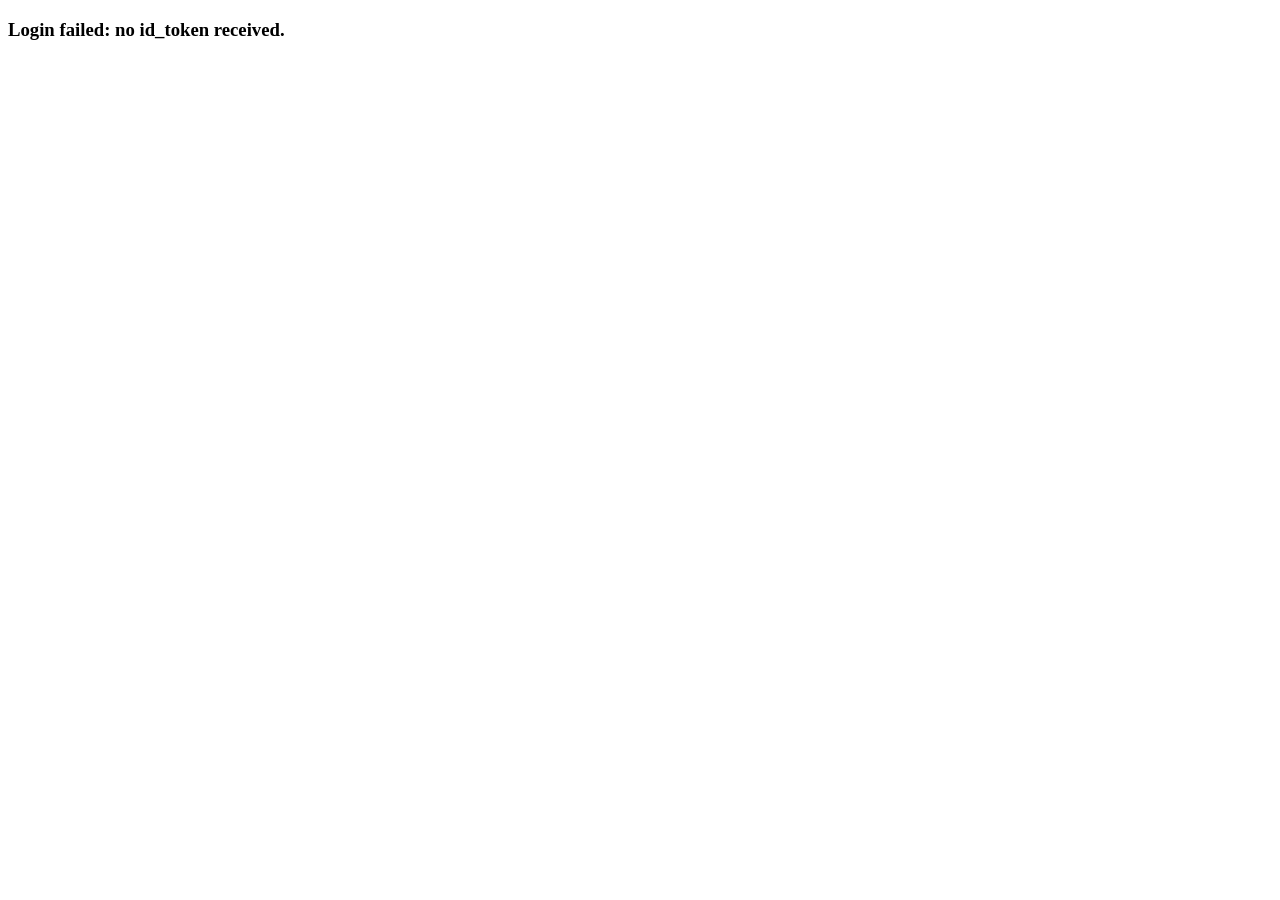
<file: callback.html>
<!DOCTYPE html>
<html lang="en">
<head>
  <meta charset="UTF-8" />
  <meta name="viewport" content="width=device-width, initial-scale=1.0"/>
  <title>Login Callback</title>
</head>
<body>
  <h3>Signing you in...</h3>
  <script src="js/callback.js"></script>
</body>
</html>
</file>
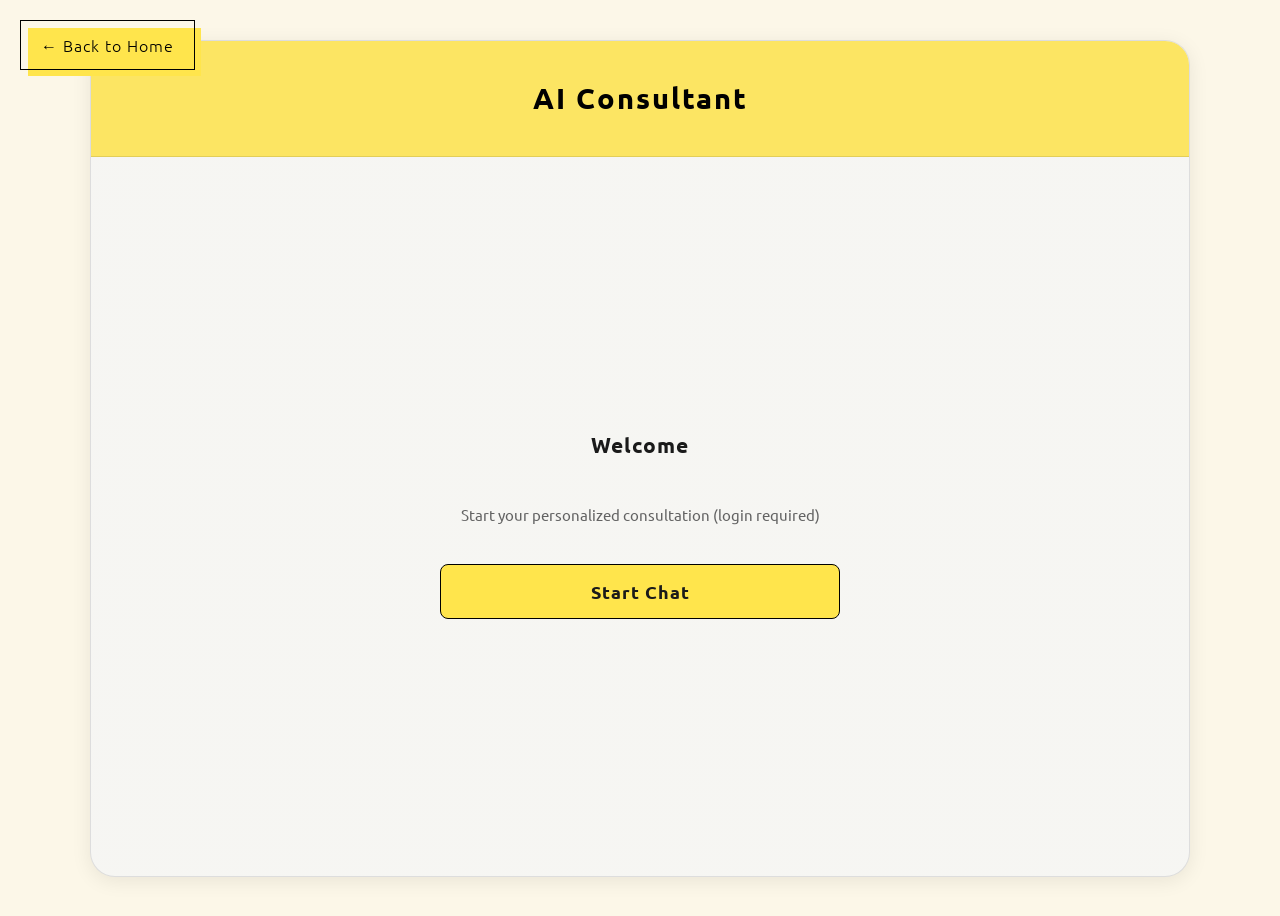
<file: consult.html>
<!DOCTYPE html>
<html lang="en">
<head>
  <meta charset="UTF-8">
  <meta name="viewport" content="width=device-width, initial-scale=1.0">
  <title>Consult AI</title>
  <link rel="stylesheet" href="css/consult.css">
  <link rel="preconnect" href="https://fonts.gstatic.com" crossorigin>
  <link href="https://fonts.googleapis.com/css2?family=Geo:ital@0;1&family=Ubuntu:ital,wght@0,300;0,400;0,500;0,700;1,300;1,400;1,500;1,700&display=swap" rel="stylesheet">
</head>
<body>
  <div class="back-button-container">
    <button class="back-button" onclick="location.href='index.html'">← Back to Home</button>
  </div>

  <div class="container">
    <div class="glitch-overlay"></div>

    <div class="chat-header">
      <div class="chat-title">
        <h1>AI Consultant</h1>
      </div>
    </div>

    <div class="start-section" id="startSection">
      <div class="start-box">
        <h2 class="start-title">Welcome</h2>
        <p class="start-subtitle">Start your personalized consultation (login required)</p>
        <button class="start-btn" id="startBtn">Start Chat</button>
      </div>
    </div>

    <div class="chat-section" id="chatSection" style="display: none;">
      <div class="chat-body" id="chatBox">
        <div class="typing-indicator" id="typingIndicator">
          <span class="typing-text">Thinking</span>
          <div class="typing-dots">
            <div class="typing-dot"></div>
            <div class="typing-dot"></div>
            <div class="typing-dot"></div>
          </div>
        </div>
      </div>

      <div class="chat-footer">
        <div class="message-form">
          <input type="text" class="message-input" id="userInput" placeholder="Type your question...">
          <button class="send-btn" id="sendBtn">➤</button>
        </div>
      </div>
    </div>
  </div>
  <script src="js/config.js"></script>
  <script src="js/consult.js"></script>
</body>
</html>
</file>
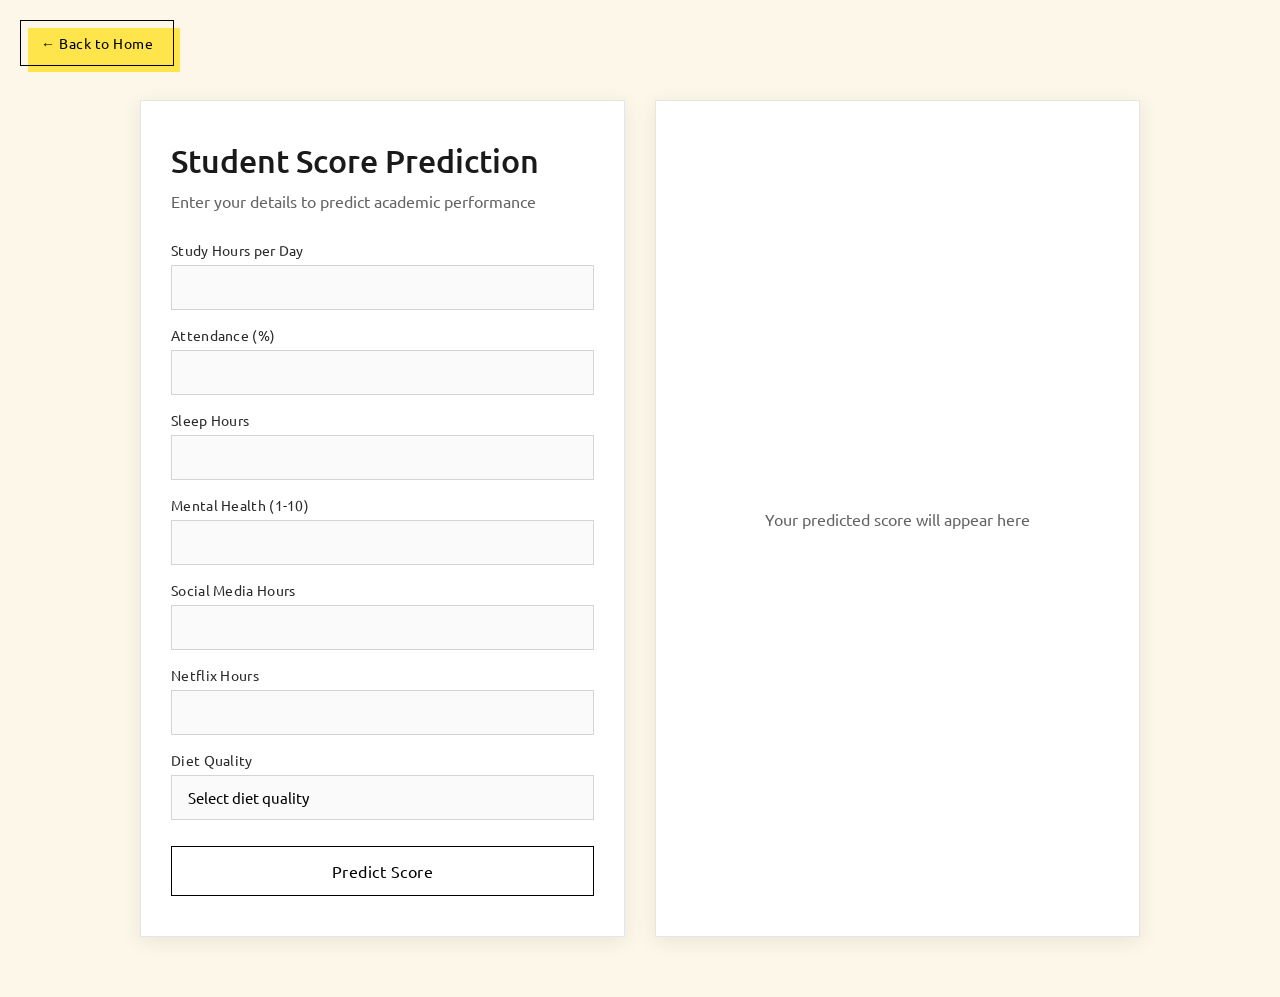
<file: predict.html>
<!DOCTYPE html>
<html lang="en">
<head>
  <meta charset="UTF-8">
  <title>Predict Score</title>
  <link rel="stylesheet" href="css/predict.css">
  <link rel="preconnect" href="https://fonts.gstatic.com" crossorigin>
  <link href="https://fonts.googleapis.com/css2?family=Geo:ital@0;1&family=Ubuntu:ital,wght@0,300;0,400;0,500;0,700;1,300;1,400;1,500;1,700&display=swap" rel="stylesheet">
</head>
<body>
  <div class="back-button-container">
    <button class="back-button" onclick="location.href='index.html'">← Back to Home</button>
  </div>

  <div class="main-container">
    <div class="left-section">
      <h2>Student Score Prediction</h2>
      <p class="subtitle">Enter your details to predict academic performance</p>

      <form id="predictForm">
        <div class="form-group">
          <label for="study_hours">Study Hours per Day</label>
          <input type="number" step="0.25" min="0" id="study_hours" required>
        </div>

        <div class="form-group">
          <label for="attendance">Attendance (%)</label>
          <input type="number" step="0.25" min="0" max="100" id="attendance" required>
        </div>

        <div class="form-group">
          <label for="sleep_hours">Sleep Hours</label>
          <input type="number" step="0.25" min="0" max="24" id="sleep_hours" required>
        </div>

        <div class="form-group">
          <label for="mental_health">Mental Health (1-10)</label>
          <input type="number" min="1" max="10" id="mental_health" required>
        </div>

        <div class="form-group">
          <label for="social_media">Social Media Hours</label>
          <input type="number" step="0.25" min="0" id="social_media" required>
        </div>

        <div class="form-group">
          <label for="netflix">Netflix Hours</label>
          <input type="number" step="0.25" min="0" id="netflix" required>
        </div>

        <div class="form-group">
          <label for="diet_quality">Diet Quality</label>
          <select id="diet_quality" required>
            <option value="">Select diet quality</option>
            <option value="Poor">Poor</option>
            <option value="Fair">Average</option>
            <option value="Good">Good</option>
          </select>
        </div>

        <button type="submit" class="submit-button">Predict Score</button>
      </form>
    </div>

    <div class="right-section">
      <div id="result">
        <div class="result-placeholder">Your predicted score will appear here</div>
        <div class="result-content" id="resultContent">
          <div class="score-label">Predicted Score</div>
          <div class="score-display" id="scoreDisplay">--</div>
          <div class="score-badge" id="scoreBadge">--</div>
          <div style="margin-top:12px; font-size: 14px;" id="extraInfo"></div>
        </div>
      </div>
    </div>
  </div>
  <script src="js/config.js"></script>
  <script src="js/predict.js"></script>
</body>
</html>
</file>
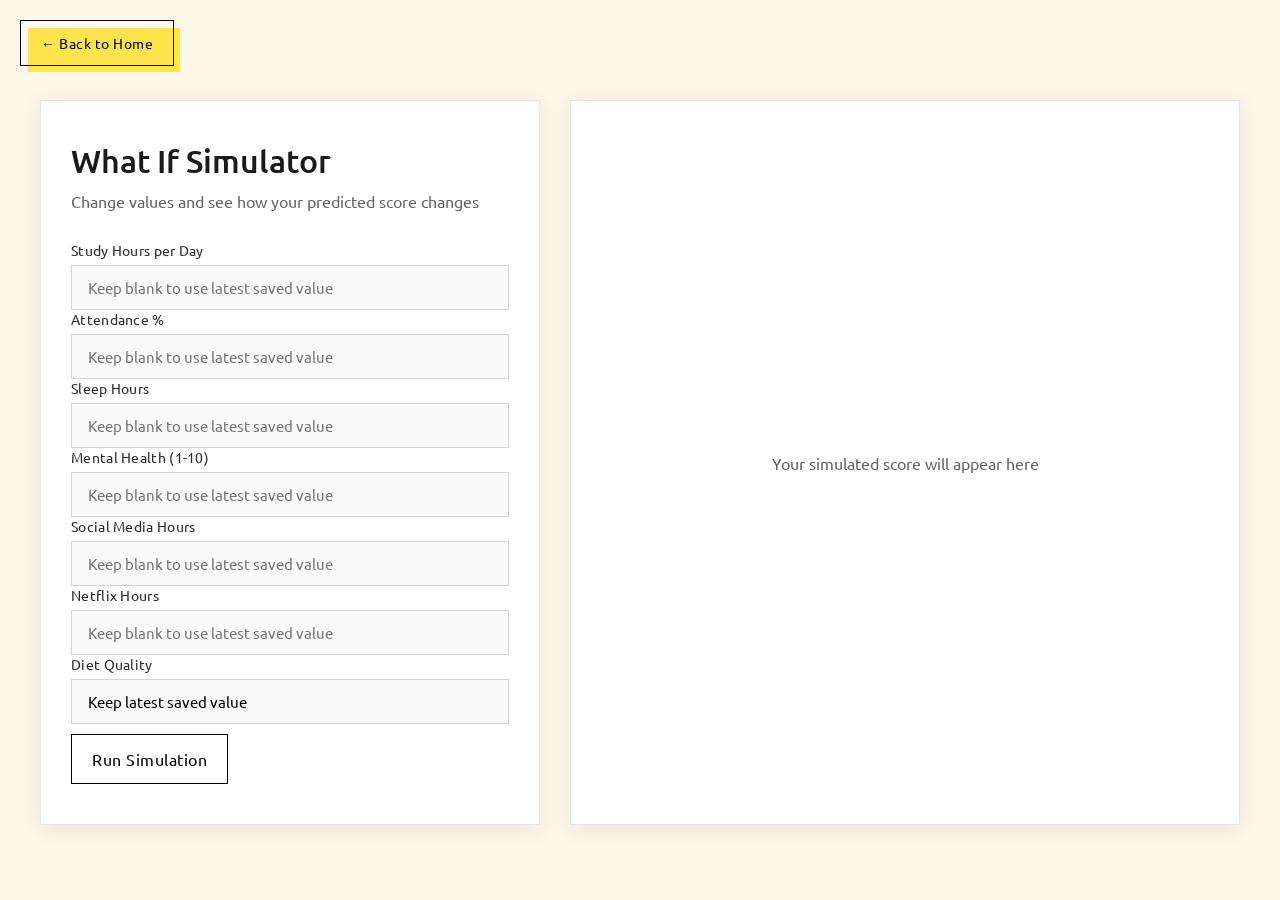
<file: whatif.html>
<!DOCTYPE html>
<html lang="en">
<head>
  <meta charset="UTF-8" />
  <meta name="viewport" content="width=device-width, initial-scale=1.0" />
  <title>What If Simulator</title>

  <link rel="preconnect" href="https://fonts.gstatic.com" crossorigin>
  <link href="https://fonts.googleapis.com/css2?family=Geo:ital@0;1&family=Ubuntu:ital,wght@0,300;0,400;0,500;0,700;1,300;1,400;1,500;1,700&display=swap" rel="stylesheet">
  <link rel="stylesheet" href="css/predict.css">
</head>
<body>
  <div class="back-button-container">
    <button class="back-button" onclick="location.href='index.html'">← Back to Home</button>
  </div>

  <div class="main-container" style="max-width: 1200px;">
    <div class="left-section">
      <h2>What If Simulator</h2>
      <p class="subtitle">Change values and see how your predicted score changes</p>

      <form id="whatIfForm">
        <div class="form-group">
          <label for="w_study">Study Hours per Day</label>
          <input type="number" step="0.25" min="0" id="w_study" placeholder="Keep blank to use latest saved value">
        </div>

        <div class="form-group">
          <label for="w_att">Attendance %</label>
          <input type="number" step="0.25" min="0" max="100" id="w_att" placeholder="Keep blank to use latest saved value">
        </div>

        <div class="form-group">
          <label for="w_sleep">Sleep Hours</label>
          <input type="number" step="0.25" min="0" max="24" id="w_sleep" placeholder="Keep blank to use latest saved value">
        </div>

        <div class="form-group">
          <label for="w_mental">Mental Health (1-10)</label>
          <input type="number" min="1" max="10" id="w_mental" placeholder="Keep blank to use latest saved value">
        </div>

        <div class="form-group">
          <label for="w_social">Social Media Hours</label>
          <input type="number" step="0.25" min="0" id="w_social" placeholder="Keep blank to use latest saved value">
        </div>

        <div class="form-group">
          <label for="w_netflix">Netflix Hours</label>
          <input type="number" step="0.25" min="0" id="w_netflix" placeholder="Keep blank to use latest saved value">
        </div>

        <div class="form-group">
          <label for="w_diet">Diet Quality</label>
          <select id="w_diet">
            <option value="">Keep latest saved value</option>
            <option value="Poor">Poor</option>
            <option value="Fair">Average</option>
            <option value="Good">Good</option>
          </select>
        </div>

        <button type="submit" class="submit-button">Run Simulation</button>
      </form>
    </div>

    <div class="right-section">
      <div id="result">
        <div class="result-placeholder" id="resultPlaceholder">
          Your simulated score will appear here
        </div>

        <div class="result-content" id="resultContent" style="display: none;">
          <div class="score-label">Simulated Score</div>
          <div class="score-display" id="simScore">--</div>
          <div class="score-badge" id="simRisk">--</div>

          <div id="comparisonBox" style="margin-top: 18px; text-align: left;">
            <div style="font-weight: 700; margin-bottom: 8px;">Comparison</div>
            <div id="comparisonText" style="font-size: 14px; line-height: 1.6;"></div>
          </div>

          <div style="margin-top: 18px; text-align: left;">
            <div style="font-weight: 700; margin-bottom: 10px;">Simulation Inputs</div>
            <div id="simCards" style="
              display:grid;
              grid-template-columns: 1fr 1fr;
              gap:10px;
            "></div>
          </div>
        </div>
      </div>
    </div>
  </div>
  <script src="js/config.js"></script>
  <script src="js/whatif.js"></script>
</body>
</html>
</file>
<file: css/consult.css>
:root {
    --primary: #000000;
    --secondary: #ffe54c;
    --dark: #1a1a1a;
    --darker: #fcf7e8;
    --text: #1a1a1a;
    --text-dim: #636363;
    --success: #42ff87;
    --danger: #ff4266;
    --warning: #ffb342;
}

* {
    margin: 1;
    padding: 0;
    box-sizing: border-box;
    font-family: 'Ubuntu', sans-serif;
}

body {
    background-color: #fcf7e8;
    color: var(--text);
    min-height: 100vh;
    display: flex;
    justify-content: center;
    align-items: center;
    overflow-x: hidden;
    padding: 20px;
}

.back-button-container {
    position: fixed;
    top: 20px;
    left: 20px;
    z-index: 1000;
}

.back-button {
    font-size: clamp(14px, 2.5vw, 16px);
    font-weight: 200;
    letter-spacing: 1px;
    padding: 13px 20px;
    outline: 0;
    margin-right: 0;
    margin-bottom: 0;
    border: 1px solid black;
    cursor: pointer;
    position: relative;
    background-color: rgba(0, 0, 0, 0);
    user-select: none;
    -webkit-user-select: none;
    touch-action: manipulation;
    transition: all 0.3s ease;
    font-family: "Ubuntu", sans-serif;
}

.back-button:after {
    content: "";
    background-color: #ffe54c;
    width: 100%;
    z-index: -1;
    position: absolute;
    height: 100%;
    top: 7px;
    left: 7px;
    transition: 0.2s;
}

.back-button.hidden {
    opacity: 0;
    pointer-events: none;
}

.back-button:hover:after {
    top: 0px;
    left: 0px;
}

.back-button:active:after {
    top: 0px;
    left: 0px;
}

.container {
    width: 100%;
    max-width: 1100px;
    height: 93vh;
    max-height: 900px;
    position: relative;
    background-color: rgb(246, 246, 246);
    border-radius: 25px;
    border: 1px solid rgba(0, 0, 0, 0.1);
    box-shadow: 0 4px 20px rgba(0, 0, 0, 0.08);
    display: flex;
    flex-direction: column;
    overflow: hidden;
}

.glitch-overlay {
    position: absolute;
    top: 0;
    left: 0;
    width: 100%;
    height: 100%;
    background: linear-gradient(45deg, 
                rgba(255, 229, 76, 0.02) 0%, 
                rgba(255, 229, 76, 0.02) 100%);
    pointer-events: none;
    z-index: 1;
}

.chat-header {
    padding: 20px 25px;
    background-color: #fce563;
    border-bottom: 1px solid rgba(0, 0, 0, 0.1);
    display: flex;
    justify-content: center;
    align-items: center;
    position: relative;
    z-index: 2;
}

.chat-title h1 {
    background: #000000;
    -webkit-background-clip: text;
    background-clip: text;
    color: transparent;
    font-size: 1.8rem;
    letter-spacing: 2px;
    font-weight: 700;
    font-family: 'Ubuntu', sans-serif;
}

.start-section {
    flex: 1;
    display: flex;
    flex-direction: column;
    justify-content: center;
    align-items: center;
    padding: 40px;
    z-index: 2;
    position: relative;
}

.start-box {
    width: 100%;
    max-width: 400px;
    display: flex;
    flex-direction: column;
    gap: 20px;
    animation: fadeIn 0.5s ease-out;
}

.start-title {
    text-align: center;
    font-size: 1.3rem;
    color: var(--text);
    margin-bottom: 10px;
    letter-spacing: 1px;
}

.start-subtitle {
    text-align: center;
    font-size: 0.95rem;
    color: var(--text-dim);
    margin-bottom: 20px;
}

.student-input {
    width: 100%;
    padding: 15px 20px;
    background-color: #fafafa;
    border: 1px solid #d4d4d4;
    border-radius: 8px;
    color: var(--text);
    font-size: 1rem;
    font-family: "Ubuntu", sans-serif;
    transition: all 0.3s;
    outline: none;
}

.student-input:focus {
    border-color: var(--primary);
    background-color: white;
    box-shadow: 0 0 0 3px rgba(255, 229, 76, 0.3);
}

.student-input::placeholder {
    color: var(--text-dim);
}

.start-btn {
    background: #ffe54c;
    border: 1px solid black;
    border-radius: 8px;
    padding: 15px 30px;
    color: var(--dark);
    cursor: pointer;
    font-size: 1.1rem;
    font-weight: 600;
    font-family: "Ubuntu", sans-serif;
    letter-spacing: 1px;
    transition: all 0.3s;
    position: relative;
    overflow: hidden;
}

.start-btn:hover {
    transform: translateY(-2px);
    background-color: #ffe54c;
    box-shadow: 0 5px 20px rgba(255, 229, 76, 0.4);
}

.start-btn:active {
    transform: translateY(0);
}

.chat-section {
    flex: 1;
    display: flex;
    flex-direction: column;
    position: relative;
    z-index: 2;
    min-height: 0;
}

.chat-body {
    flex: 1;
    overflow-y: auto;
    padding: 20px;
    display: flex;
    flex-direction: column;
    gap: 12px;
    scrollbar-width: thin;
    scrollbar-color: #5271e3 #dce4f8;
    min-height: 0;
}

.chat-body::-webkit-scrollbar {
    width: 6px;
}

.chat-body::-webkit-scrollbar-thumb {
    background-color: #ffe54c;
    border-radius: 10px;
}

.chat-body::-webkit-scrollbar-track {
    background-color: #fafafa;
}

.message {
    max-width: 80%;
    padding: 12px 16px;
    border-radius: 12px;
    position: relative;
    animation: fadeIn 0.3s ease-out;
    transition: transform 0.2s;
    margin-bottom: 5px;
}

.message:hover {
    transform: translateY(-2px);
}

.message.ai-message {
    align-self: flex-start;
    background: #c3f8d7;
    border-top-left-radius: 0;
    border-left: 4px solid #0caa26;
}

.message.user-message {
    align-self: flex-end;
    background: #c3daff;
    border-bottom-right-radius: 0;
    border-right: 4px solid #1e38ff;
}

.message-sender {
    font-weight: 600;
    font-size: 0.85rem;
    margin-bottom: 4px;
    letter-spacing: 0.5px;
}

.ai-message .message-sender {
    color: #0caa26;
}

.user-message .message-sender {
    color: #1e38ff;
}

.message-content {
    font-size: 0.95rem;
    line-height: 1.5;
    word-break: break-word;
}

.timestamp {
    font-size: 0.7rem;
    color: var(--text-dim);
    margin-top: 4px;
    opacity: 0.7;
}

.typing-indicator {
    display: none;
    align-items: center;
    gap: 10px;
    padding: 10px 16px;
    align-self: flex-start;
    background: linear-gradient(135deg, rgba(0, 0, 0, 0.06), rgba(0, 0, 0, 0.02));
    border-radius: 12px;
    border-top-left-radius: 0;
    border-left: 2px solid var(--primary);
}

.typing-indicator.active {
    display: flex;
}

.typing-text {
    font-size: 0.9rem;
    color: var(--text-dim);
}

.typing-dots {
    display: flex;
    gap: 3px;
}

.typing-dot {
    width: 6px;
    height: 6px;
    background-color: #000000;
    border-radius: 50%;
    opacity: 0.6;
}

.typing-dot:nth-child(1) {
    animation: typingDot 1s infinite 0.1s;
}

.typing-dot:nth-child(2) {
    animation: typingDot 1s infinite 0.2s;
}

.typing-dot:nth-child(3) {
    animation: typingDot 1s infinite 0.3s;
}

.chat-footer {
    padding: 20px;
    background-color: #c3daff;
    border-top: 1px solid rgba(0, 0, 0, 0.1);
    flex-shrink: 0;
}

.message-form {
    display: flex;
    gap: 12px;
}

.message-input {
    flex: 1;
    padding: 14px 18px;
    background-color: #fafafa;
    border: 1px solid #d4d4d4;
    border-radius: 8px;
    color: var(--text);
    font-size: 0.95rem;
    font-family: 'Ubuntu', sans-serif;
    transition: all 0.3s;
    outline: none;
}

.message-input:focus {
    border-color: var(--primary);
    background-color: white;
    box-shadow: 0 0 0 2px rgba(255, 229, 76, 0.3);
}

.message-input::placeholder {
    color: var(--text-dim);
}

.send-btn {
    background: #5271e3;
    border: none;
    border-radius: 8px;
    width: 55px;
    color: white;
    cursor: pointer;
    display: flex;
    align-items: center;
    justify-content: center;
    font-size: 1.3rem;
    transition: all 0.3s;
    font-weight: bold;
}

.send-btn:hover {
    transform: translateY(-2px);
    box-shadow: 0 5px 15px rgba(76, 139, 255, 0.5);
}

.send-btn:active {
    transform: translateY(0);
}

@keyframes fadeIn {
    from {
        opacity: 0;
        transform: translateY(10px);
    }
    to {
        opacity: 1;
        transform: translateY(0);
    }
}

@keyframes typingDot {
    0%, 100% {
        transform: translateY(0);
    }
    50% {
        transform: translateY(-5px);
        opacity: 1;
    }
}

@media (max-width: 768px) {
    body {
        padding: 10px;
    }

    .container {
        max-width: 100%;
        height: 95vh;
        border-radius: 8px;
    }

    .back-button {
        top: 10px;
        left: 10px;
        padding: 8px 16px;
        font-size: 12px;
    }

    .chat-header {
        padding: 15px 20px;
    }

    .chat-title h1 {
        font-size: 1.4rem;
    }

    .start-section {
        padding: 20px;
    }

    .message {
        max-width: 90%;
    }

    .chat-body {
        padding: 15px;
    }

    .chat-footer {
        padding: 15px;
    }
}

@media (max-width: 480px) {
    .chat-title h1 {
        font-size: 1.2rem;
    }

    .start-title {
        font-size: 1.1rem;
    }

    .message-form {
        gap: 8px;
    }

    .send-btn {
        width: 50px;
    }
}
</file>
<file: css/predict.css>
* {
    margin: 0;
    padding: 0;
    box-sizing: border-box;
}

body {
    font-family: "Ubuntu", sans-serif;
    background-color: #fcf7e8;
    min-height: 100vh;
    padding: 20px;
}

.back-button-container {
    position: fixed;
    top: 20px;
    left: 20px;
    z-index: 100;
    transition: opacity 0.3s ease;
}

.back-button.hidden {
    opacity: 0;
    pointer-events: none;
}

.back-button {
    font-size: 14px;
    font-weight: 400;
    font-family: "Ubuntu", sans-serif;
    letter-spacing: 0.5px;
    padding: 13px 20px;
    outline: 0;
    border: 1px solid black;
    cursor: pointer;
    position: relative;
    background-color: rgba(0, 0, 0, 0);
    user-select: none;
    -webkit-user-select: none;
    touch-action: manipulation;
    transition: all 0.3s ease;
}

.back-button:after {
    content: "";
    background-color: #ffe54c;
    width: 100%;
    z-index: -1;
    position: absolute;
    height: 100%;
    top: 7px;
    left: 7px;
    transition: 0.2s;
}

.back-button:hover:after,
.back-button:active:after {
    top: 0px;
    left: 0px;
}

.main-container {
    max-width: 1000px;
    margin: 80px auto 40px;
    display: flex;
    gap: 30px;
    flex-direction: column;
}

.left-section {
    background: white;
    padding: 40px 30px;
    box-shadow: 0 4px 20px rgba(0, 0, 0, 0.08);
    border: 1px solid rgba(0, 0, 0, 0.1);
}

.right-section {
    background: white;
    padding: 40px 30px;
    box-shadow: 0 4px 20px rgba(0, 0, 0, 0.08);
    border: 1px solid rgba(0, 0, 0, 0.1);
    display: flex;
    align-items: center;
    justify-content: center;
    min-height: 300px;
}

h2 {
    font-size: clamp(24px, 5vw, 32px);
    margin-bottom: 10px;
    color: #1a1a1a;
    font-weight: 500;
}

.subtitle {
    color: #636363;
    font-size: clamp(14px, 2.5vw, 16px);
    margin-bottom: 30px;
}

#predictForm {
    display: flex;
    flex-direction: column;
    gap: 16px;
}

.form-group {
    display: flex;
    flex-direction: column;
    gap: 6px;
}

label {
    font-size: 14px;
    color: #2a2a2a;
    font-weight: 400;
    letter-spacing: 0.3px;
}

input, select {
    width: 100%;
    padding: 12px 16px;
    font-size: 15px;
    font-family: "Ubuntu", sans-serif;
    border: 1px solid #d4d4d4;
    background-color: #fafafa;
    transition: all 0.2s ease;
    outline: none;
}

input:focus, select:focus {
    border-color: #1a1a1a;
    background-color: white;
    box-shadow: 0 0 0 3px rgba(255, 229, 76, 0.2);
}

select {
    cursor: pointer;
    appearance: none;
    background-repeat: no-repeat;
    background-position: right 16px center;
    padding-right: 40px;
}

.submit-button {
    font-size: 16px;
    font-weight: 400;
    font-family: "Ubuntu", sans-serif;
    letter-spacing: 0.5px;
    padding: 14px 20px;
    margin-top: 10px;
    outline: 0;
    border: 1px solid black;
    cursor: pointer;
    position: relative;
    background-color: rgba(0, 0, 0, 0);
    user-select: none;
    -webkit-user-select: none;
    touch-action: manipulation;
    transition: all 0.2s;
}

.submit-button:after {
    content: "";
    background-color: #ffe54c;
    width: 100%;
    z-index: -1;
    position: absolute;
    height: 100%;
    top: 6px;
    left: 6px;
    transition: 0.2s;
}

.submit-button:hover:after {
    top: 0px;
    left: 0px;
}

.submit-button:active:after {
    top: 0px;
    left: 0px;
}

#result {
    text-align: center;
    width: 100%;
}

.result-placeholder {
    color: #636363;
    font-size: 16px;
}

.result-content {
    display: none;
}

.result-content.show {
    display: block;
    animation: slideIn 0.3s ease;
}

.score-display {
    font-size: clamp(48px, 8vw, 72px);
    font-weight: 700;
    color: #1a1a1a;
    margin: 20px 0;
}

.score-label {
    font-size: 18px;
    color: #636363;
    margin-bottom: 10px;
}

.score-badge {
    display: inline-block;
    padding: 8px 20px;
    background-color: #ffe54c;
    border: 1px solid #1a1a1a;
    margin-top: 15px;
    font-weight: 500;
}

@keyframes slideIn {
    from {
        opacity: 0;
        transform: scale(0.95);
    }
    to {
        opacity: 1;
        transform: scale(1);
    }
}

/* Tablet and Desktop */
@media (min-width: 768px) {
    .main-container {
        flex-direction: row;
        align-items: stretch;
    }

    .left-section {
        flex: 1;
        max-width: 500px;
    }

    .right-section {
        flex: 1;
    }
}

@media (max-width: 767px) {
    .back-button {
        top: 10px;
        left: 10px;
        padding: 8px 16px;
        font-size: 13px;
    }

    .main-container {
        margin-top: 60px;
    }

    .left-section, .right-section {
        padding: 30px 20px;
    }

    .right-section {
        min-height: 250px;
    }
}
</file>
